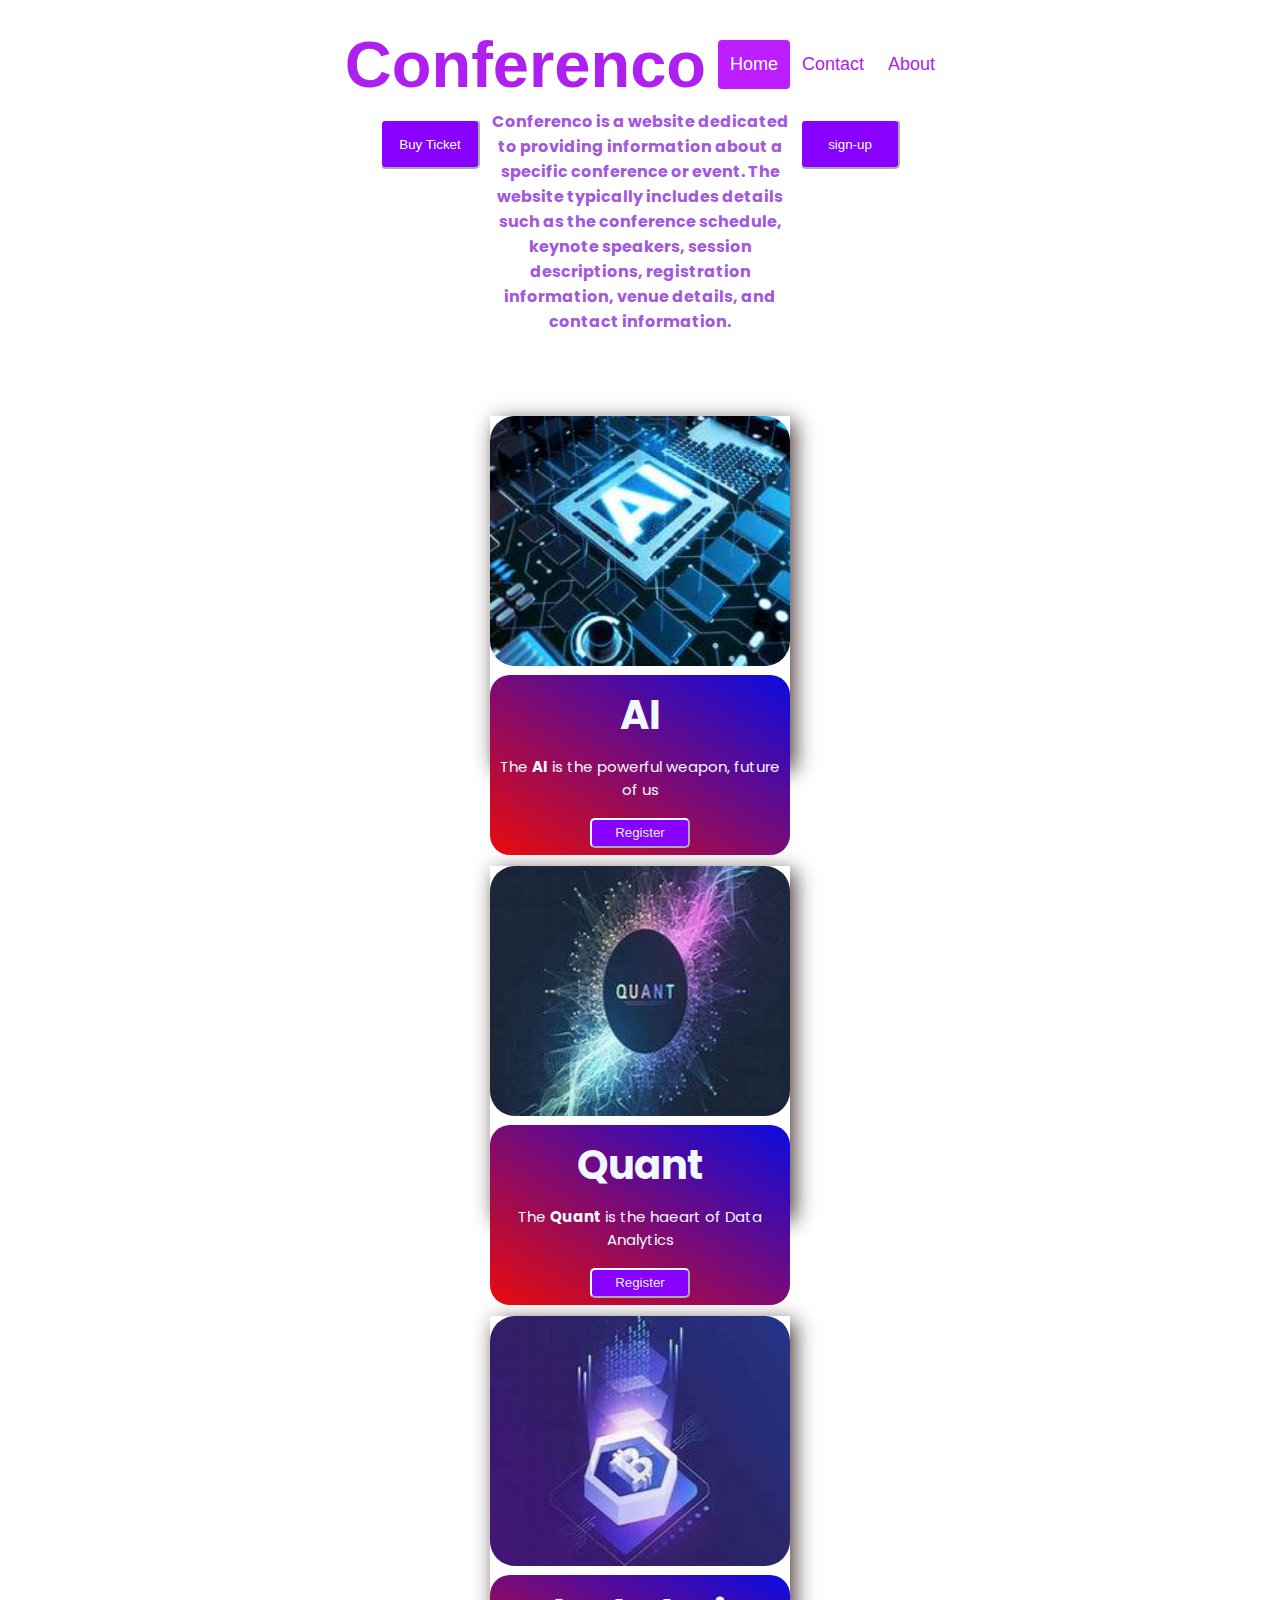
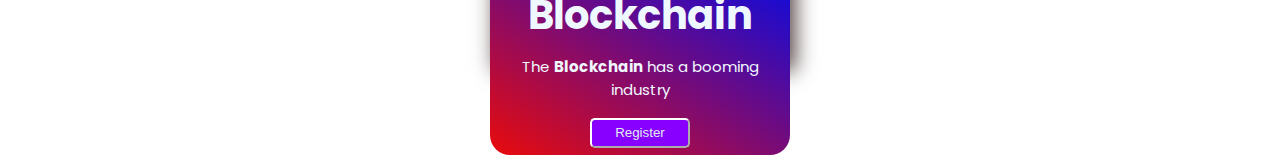
<file: index.html>
<!DOCTYPE html>
<html lang="en">
<head>
    <meta charset="UTF-8">
    <meta http-equiv="X-UA-Compatible" content="IE=edge">
    <meta name="viewport" content="width=device-width, initial-scale=1.0">
    <title>Document</title>
    <link rel="stylesheet" href="style.css">
</head>
<body>
    <div class="header">
        <a href="#default" class="logo">Conferenco</a>
        <div class="header-right">
          <a class="active" href="index.html">Home</a>
          <a href="contactUs.html">Contact</a>
          <a href="aboutUs.html">About
            </a>
        </div>
      </div>

    <div class="vp">
        <button class="hp"id="ticket">Buy Ticket</button>
       <h5>Conferenco is a website dedicated to providing information about a specific conference or event. The website typically includes details such as the conference schedule, keynote speakers, session descriptions, registration information, venue details, and contact information.</h5>
        <form action="signUp.html">
       <button class="hp">sign-up</button>
       </form>
    </div>

    </div>
    <div class="MiddleBigBox">
    <div class="box">
            <div class="container">
        <div class="card">
            <img src="aiimagefinal200200.jpg" alt="">
            <div class="intro">
                <h1>AI</h1>
                <p>The <span>AI</span> is the powerful weapon, future of us</p>
                <form action="AI.html">
                <button>Register</button>
                </form>
            </div>
            </div> 
            <div class="card" >
                <img src="Quantimage200200.jpg" alt="">
                <div class="intro">
                   <h1>Quant</h1>
                   <p>The <span>Quant</span> is the haeart of Data Analytics</p>
                   <form action="Quant.html">
                   <button>Register</button>
                   </form>
            </div>
            </div>
        
            <div class="card">
                <img src="blockchainphoto200200.jpg" alt="">
                <div class="intro">
                   <h1>Blockchain</h1>
                   <p>The <span>Blockchain</span> has a booming industry</p>
                   <form action="Blockchain.html">
                   <button>Register</button>
                   </form>
            </div>     
            </div>
        </div>
    </div>
</div>
    <script src="Tiicket.js"></script>
</body>
</html>
</file>
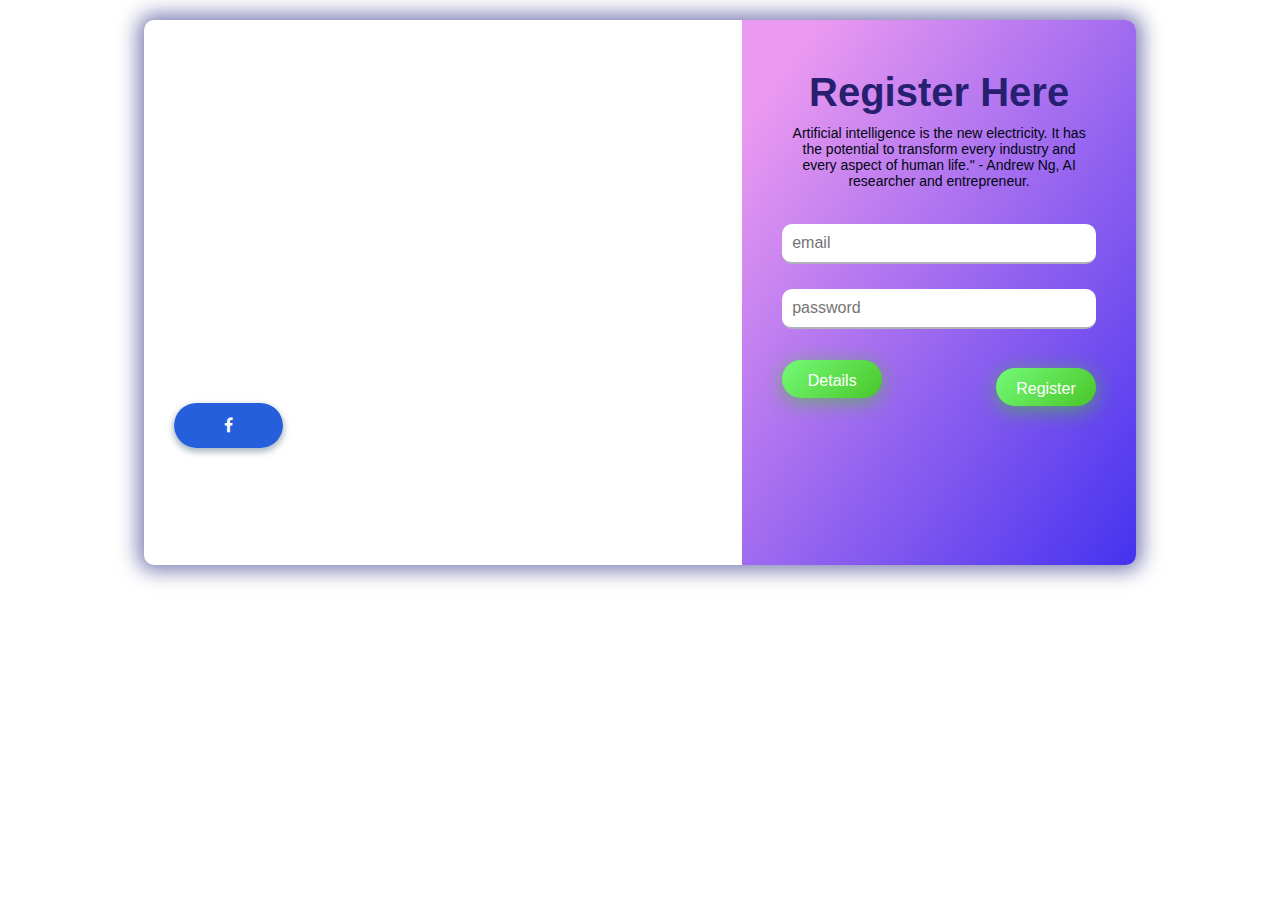
<file: AI.html>
<!DOCTYPE html>
<html lang="en" >
<head>
  <meta charset="UTF-8">
  <title>Login Page of Blockchain Conference schedule</title>
  <link href="AI.css" rel="stylesheet">


<link href="https://maxcdn.bootstrapcdn.com/font-awesome/4.7.0/css/font-awesome.min.css" rel="stylesheet" integrity="sha384-wvfXpqpZZVQGK6TAh5PVlGOfQNHSoD2xbE+QkPxCAFlNEevoEH3Sl0sibVcOQVnN" crossorigin="anonymous"><link rel="stylesheet" href="./style.css">

</head>
<body>
<!-- partial:index.partial.html -->
<div class="box-form">
	<div class="left">
		<div class="overlay">
		<h1>Welcome To Artificial Intelligence Conference</h1>
		<p></p>
		<span class="ab">
			<a href="#"><i class="fa 
				fa-facebook" aria-hidden="true"></i></a>
			
			<h2 class="heading">Conference Timing<h2 class="timing" >4:45:00PM(IST)</h2></h2>
		<h3>Speaker: Srinjoy Das</h3>
		<h3>Platform: Google Meet</h3>
		</span>
		</div>
	</div>

		<div class="right">
		<h1>Register Here</h1>
		<p>Artificial intelligence is the new electricity. It has the potential to transform every industry and every aspect of human life." - Andrew Ng, AI researcher and entrepreneur.</p>
		<div class="inputs">
			<input type="text" placeholder="email" id="user">
			<br>
			<input type="password" placeholder="password" id="pass">
		</div>
			
			<br><br>
			
		<div class="remember-me--forget-password">
				<!-- Angular -->
		<form action="AIFAQ.html"><button id="details">
			Details
		</button>
		</form>
		</div>	
			<button class="login" id="loginbtn">Register</button>
	</div>
	
</div>
<!-- partial -->
<div class="container" id="error">

</div>
  <script src="AI.js"></script>
</body>
</html>
</file>
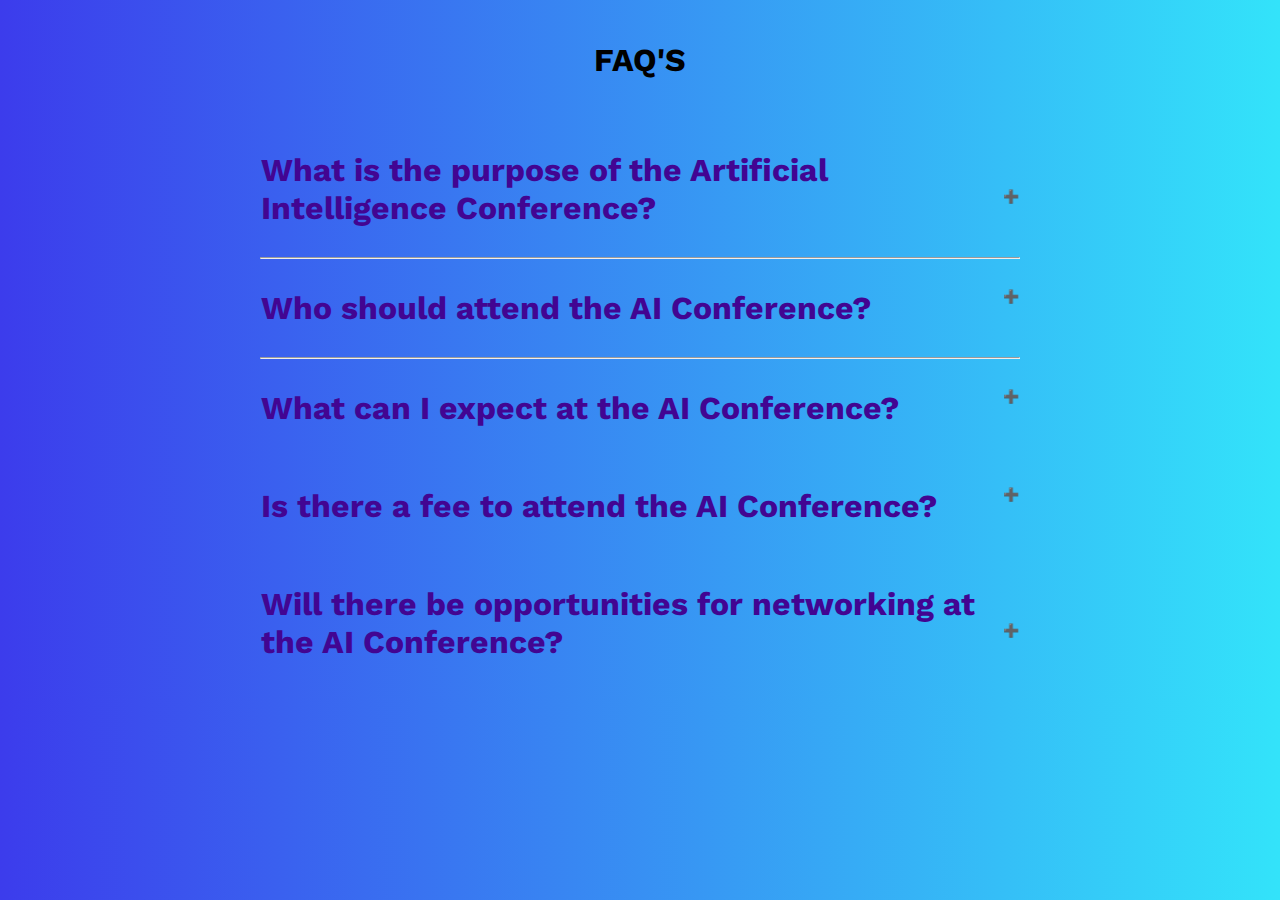
<file: AIFAQ.html>
<!DOCTYPE html>
<html lang="en">

<head>
    <meta charset="UTF-8">
    <meta http-equiv="X-UA-Compatible" content="IE=edge">
    <meta name="viewport" content="width=device-width, initial-scale=1.0">
    <title>FAQ PAGE</title>
    <link href="https://fonts.googleapis.com/css2?family=Work+Sans&display=swap" rel="stylesheet">
    <link rel="stylesheet" href="AIFAQ.css">

</head>

<body>
    <main>
        <h1 class="faq-heading">FAQ'S</h1>
        <section class="faq-container">
            <div class="faq-one">

                <!-- faq question -->
                <h1 class="faq-page">What is the purpose of the Artificial Intelligence Conference?</h1>

                <!-- faq answer -->
                <div class="faq-body">
                    <p>The AI Conference aims to bring together industry professionals, AI/ML enthusiasts, researchers, and policymakers to exchange knowledge, share insights, and discuss the latest advancements, challenges, and opportunities in the field of AI and its applications.</p>
                </div>
            </div>
            <hr class="hr-line">

            <div class="faq-two">

                <!-- faq question -->
                <h1 class="faq-page">Who should attend the AI Conference?</h1>

                <!-- faq answer -->

                <div class="faq-body">
                    <p>The AI Conference is open to anyone interested in Artificial Intelligence and Machine Learning, including but not limited to: AI developers, entrepreneurs, investors, policymakers, researchers, academics, and professionals from various industries such as finance, healthcare, supply chain, gaming, and more.</p>
                </div>
            </div>
            <hr class="hr-line">


            <div class="faq-three">

                <!-- faq question -->
<h1 class="faq-page">What can I expect at the AI Conference?</h1>

                <!-- faq answer -->
                <div class="faq-body">
                    <p>The AI Conference will feature keynote speeches, panel discussions, technical workshops, paper presentations, networking opportunities, and an exhibition area showcasing innovative blockchain projects and products. You can expect to learn from industry experts, engage in discussions, network with peers, and gain insights into the latest trends and developments in the AI space.</p>
                </div>
            </div>
            <div class="faq-three">

                <!-- faq question -->
<h1 class="faq-page">Is there a fee to attend the AI Conference?</h1>

                <!-- faq answer -->
                <div class="faq-body">
                    <p>Yes, there is usually a registration fee to attend thE Conference, which covers the cost of organizing the event, including venue, logistics, speakers, and other arrangements. The exact fee and payment details will be available on our official website.</p>
                </div>
            </div>
            <div class="faq-three">

                <!-- faq question -->
<h1 class="faq-page">Will there be opportunities for networking at the AI Conference?</h1>

                <!-- faq answer -->
                <div class="faq-body">
                    <p>Yes, the Conference will provide ample opportunities for networking with fellow attendees, speakers, and industry experts. There will be networking sessions, coffee breaks, and social events during the conference to facilitate meaningful connections and collaborations.</p>
                </div>
            </div>
        </section>
    </main>
    <script src="AIFAQ.js"></script>
</body>


</html>
</file>
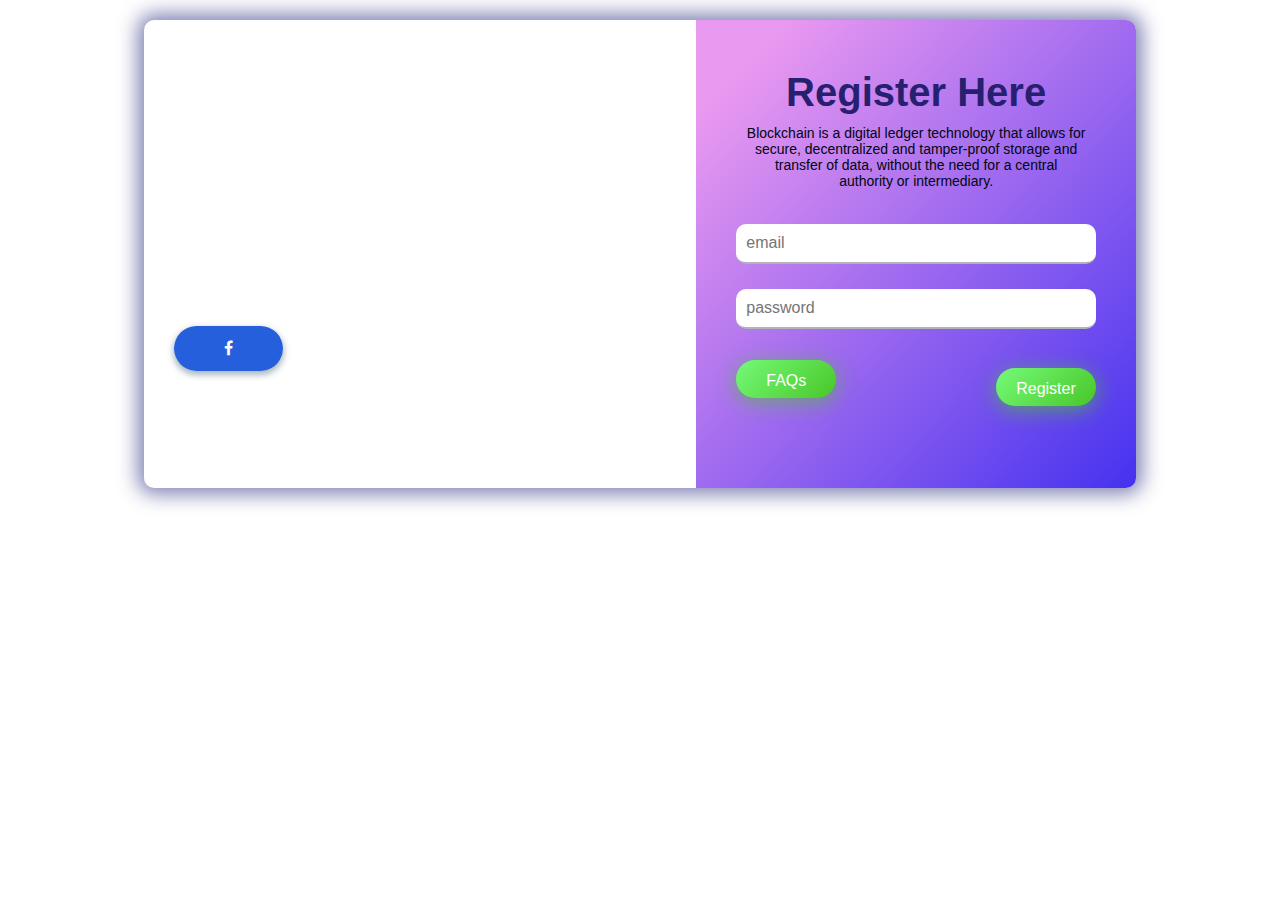
<file: Blockchain.html>
<!DOCTYPE html>
<html lang="en" >
<head>
  <meta charset="UTF-8">
  <title>Login Page of Blockchain Conference schedule</title>
  <link href="Blockchainstyle.css" rel="stylesheet">


<link href="https://maxcdn.bootstrapcdn.com/font-awesome/4.7.0/css/font-awesome.min.css" rel="stylesheet" integrity="sha384-wvfXpqpZZVQGK6TAh5PVlGOfQNHSoD2xbE+QkPxCAFlNEevoEH3Sl0sibVcOQVnN" crossorigin="anonymous"><link rel="stylesheet" href="./style.css">

</head>
<body>
<!-- partial:index.partial.html -->
<div class="box-form">
	<div class="left">
		<div class="overlay">
		<h1>Welcome To Blockchain Conference</h1>
		<p></p>
		<span class="ab">
			<a href="#"><i class="fa 
				fa-facebook" aria-hidden="true"></i></a>
			
			<h2 class="heading">Conference Timing<h2 class="timing" >11:45:00PM(IST)</h2></h2>
		<h3>Speaker: Abhranil Mondal</h3>
		<h3>Platform: Google Meet</h3>
		</span>
		</div>
	</div>

		<div class="right">
		<h1>Register Here</h1>
		<p>Blockchain is a digital ledger technology that allows for secure, decentralized and tamper-proof storage and transfer of data, without the need for a central authority or intermediary.</p>
		<div class="inputs">
			<input type="text" placeholder="email" id="user">
			<br>
			<input type="password" placeholder="password" id="pass">
		</div>
			
			<br><br>
			
		<div class="remember-me--forget-password">
				<!-- Angular -->
		<form action="FAQ.html"><button id="details">
			FAQs
		</button>
		</form>
		</div>	
			<button class="login" id="loginbtn">Register</button>
	</div>
	
</div>
<!-- partial -->
<div class="container" id="error">

</div>
  <script src="BlockChain.js"></script>
</body>
</html>
</file>
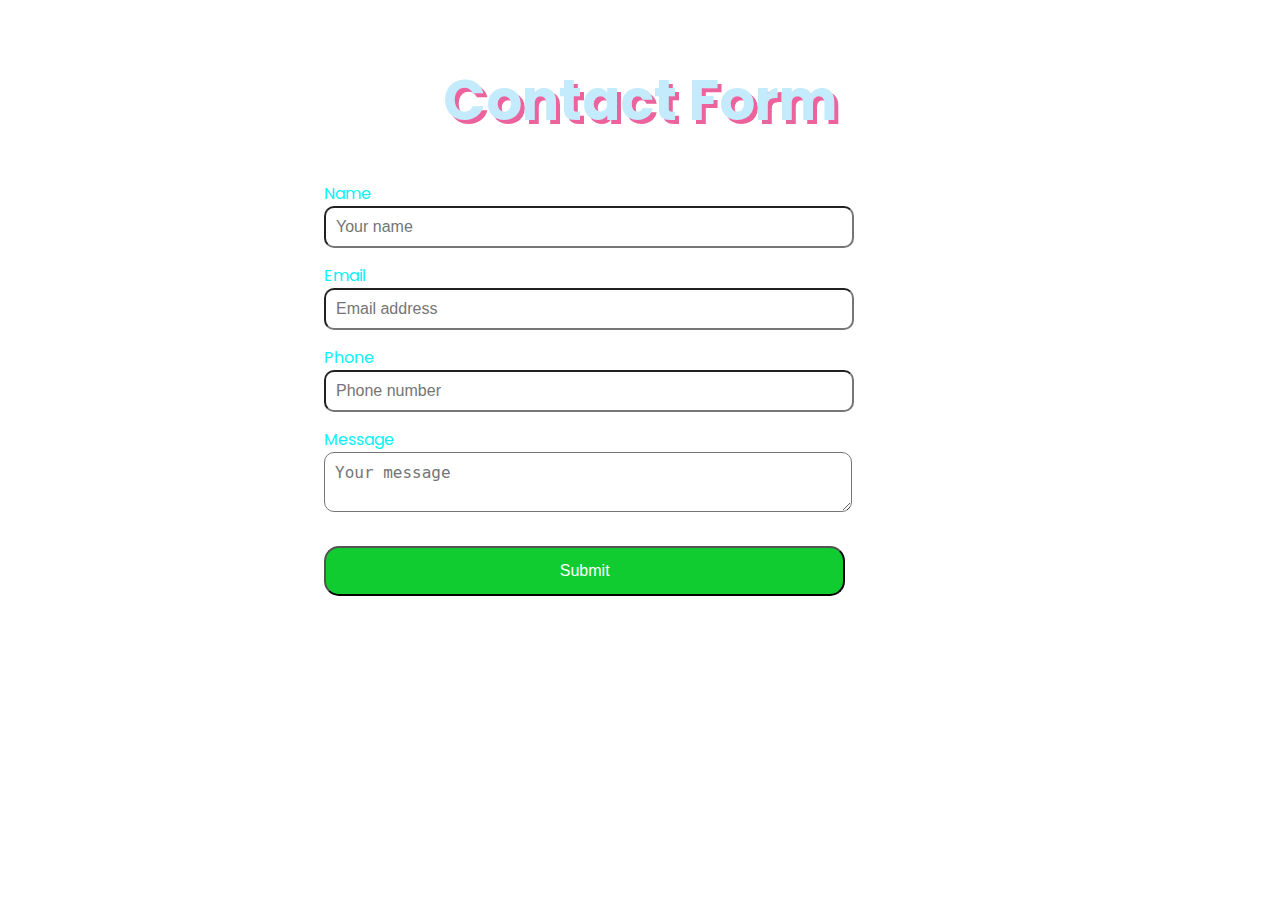
<file: contactUs.html>
<!DOCTYPE html>
<html lang="en">
<head>
    <meta charset="UTF-8">
    <meta http-equiv="X-UA-Compatible" content="IE=edge">
    <meta name="viewport" content="width=device-width, initial-scale=1.0">
    <title>Contact Us</title>
    <link rel="stylesheet" href="contactUs.css">
</head>
<body>
    <div class="form-container">
    <h1>Contact Form</h1>
    <form name="contactForm" method="post" onsubmit = "return validate()" action="#">
      <label for="name" class="form_label"> Name</label>
      <input type="text" id="name" name="name" placeholder="Your name" class="form_field">
      <span class="errors"></span>
      <label for="email" class="form_label"> Email</label>
      <input type="text" placeholder="Email address" id="email" name="email" class="form_field">
      <span class="errors"></span>
      <label for="phone" class="form_label"> Phone</label>
      <input type="text" placeholder="Phone number" id="phone" name="phone" class="form_field">
      <span class="errors"></span>  
      <label for="subject"class="form_label"> Message</label>
      <textarea placeholder="Your message"name="subject" id="subject"class="form_field"></textarea>
      <span class="errors"></span>
      <button type="submit" value="Submit" onclick="show()">Submit</button>
    </form>
  </div>
  <script src="contactus.js"></script>
  </body>
  </html>
</file>
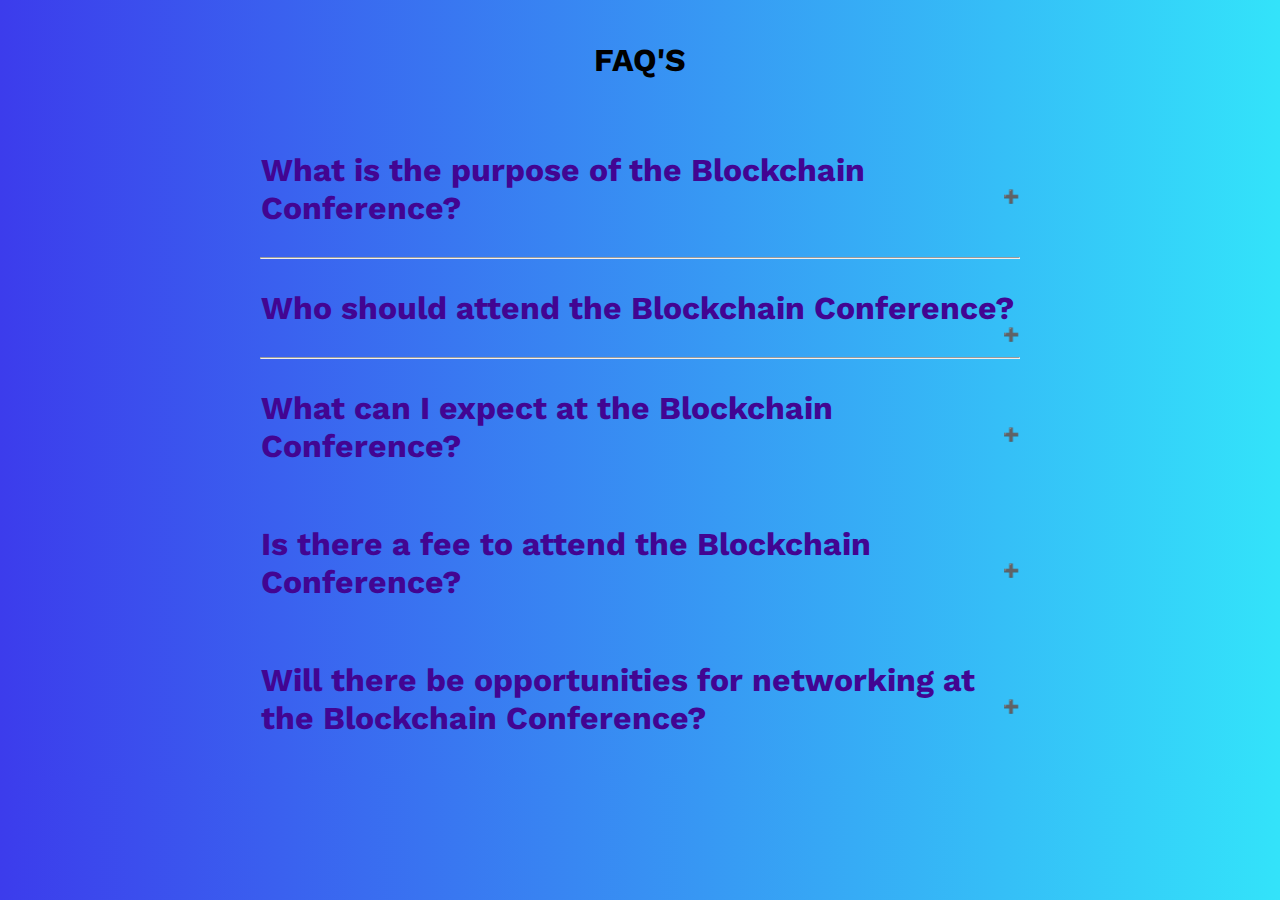
<file: FAQ.html>
<!DOCTYPE html>
<html lang="en">

<head>
    <meta charset="UTF-8">
    <meta http-equiv="X-UA-Compatible" content="IE=edge">
    <meta name="viewport" content="width=device-width, initial-scale=1.0">
    <title>FAQ PAGE</title>
    <link href="https://fonts.googleapis.com/css2?family=Work+Sans&display=swap" rel="stylesheet">
    <link rel="stylesheet" href="FAQ.css">

</head>

<body>
    <main>

        <h1 class="faq-heading">FAQ'S</h1>
        <section class="faq-container">
            <div class="faq-one">

                <!-- faq question -->
                <h1 class="faq-page">What is the purpose of the Blockchain Conference?</h1>

                <!-- faq answer -->
                <div class="faq-body">
                    <p>The Blockchain Conference aims to bring together industry professionals, blockchain enthusiasts, researchers, and policymakers to exchange knowledge, share insights, and discuss the latest advancements, challenges, and opportunities in the field of blockchain technology and its applications.</p>
                </div>
            </div>
            <hr class="hr-line">

            <div class="faq-two">

                <!-- faq question -->
                <h1 class="faq-page">Who should attend the Blockchain Conference?</h1>

                <!-- faq answer -->

                <div class="faq-body">
                    <p>The Blockchain Conference is open to anyone interested in blockchain technology, including but not limited to: blockchain developers, entrepreneurs, investors, policymakers, researchers, academics, and professionals from various industries such as finance, healthcare, supply chain, gaming, and more.</p>
                </div>
            </div>
            <hr class="hr-line">


            <div class="faq-three">

                <!-- faq question -->
<h1 class="faq-page">What can I expect at the Blockchain Conference?</h1>

                <!-- faq answer -->
                <div class="faq-body">
                    <p>The Blockchain Conference will feature keynote speeches, panel discussions, technical workshops, paper presentations, networking opportunities, and an exhibition area showcasing innovative blockchain projects and products. You can expect to learn from industry experts, engage in discussions, network with peers, and gain insights into the latest trends and developments in the blockchain space.</p>
                </div>
            </div>
            <div class="faq-three">

                <!-- faq question -->
<h1 class="faq-page">Is there a fee to attend the Blockchain Conference?</h1>

                <!-- faq answer -->
                <div class="faq-body">
                    <p>Yes, there is usually a registration fee to attend the Blockchain Conference, which covers the cost of organizing the event, including venue, logistics, speakers, and other arrangements. The exact fee and payment details will be available on our official website.</p>
                </div>
            </div>
            <div class="faq-three">

                <!-- faq question -->
<h1 class="faq-page">Will there be opportunities for networking at the Blockchain Conference?</h1>

                <!-- faq answer -->
                <div class="faq-body">
                    <p>Yes, the Blockchain Conference will provide ample opportunities for networking with fellow attendees, speakers, and industry experts. There will be networking sessions, coffee breaks, and social events during the conference to facilitate meaningful connections and collaborations.</p>
                </div>
            </div>
        </section>
    </main>
    <script src="FAQ.js"></script>
</body>


</html>
</file>
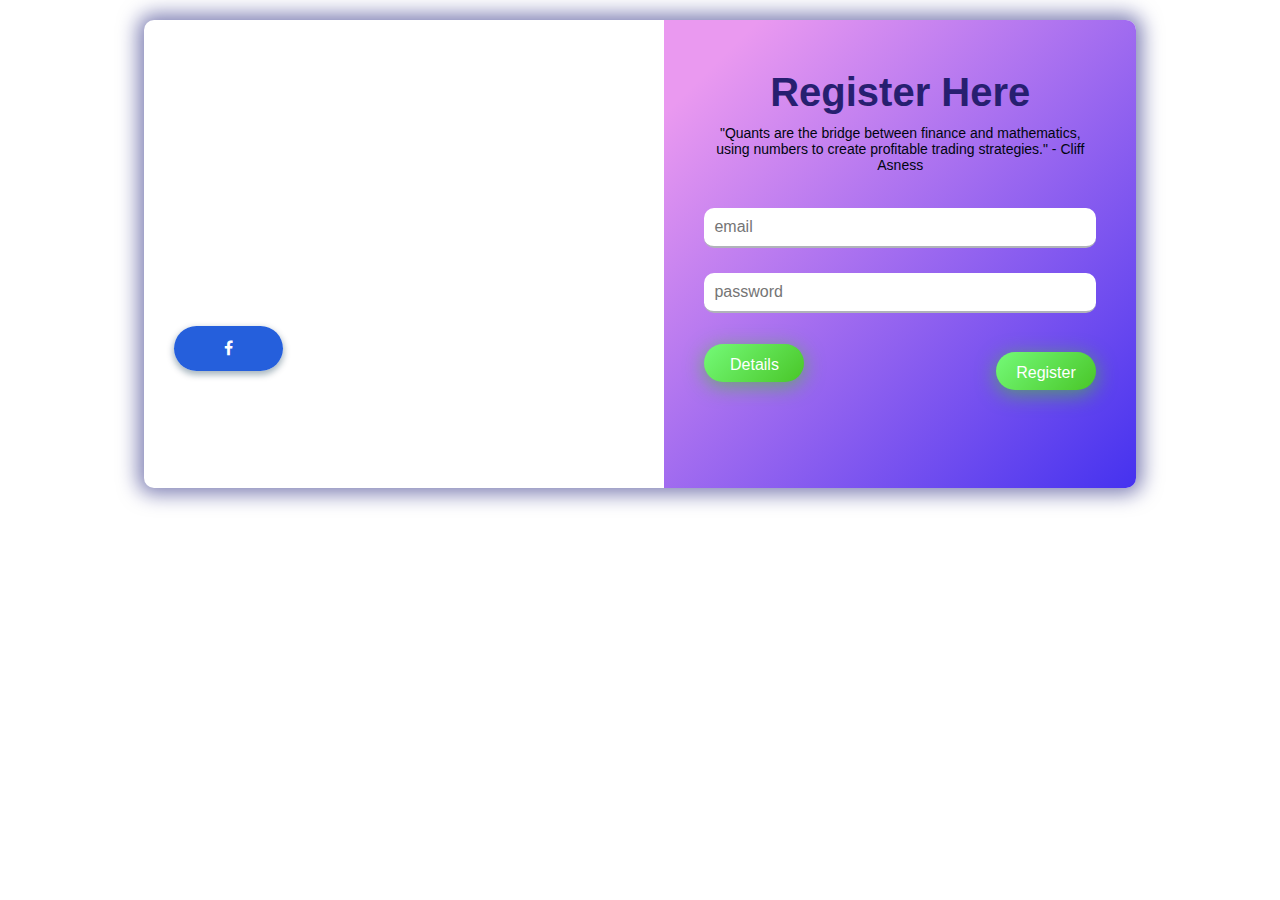
<file: Quant.html>
<!DOCTYPE html>
<html lang="en" >
<head>
  <meta charset="UTF-8">
  <title>Login Page of Blockchain Conference schedule</title>
  <link href="Quant.css" rel="stylesheet">


<link href="https://maxcdn.bootstrapcdn.com/font-awesome/4.7.0/css/font-awesome.min.css" rel="stylesheet" integrity="sha384-wvfXpqpZZVQGK6TAh5PVlGOfQNHSoD2xbE+QkPxCAFlNEevoEH3Sl0sibVcOQVnN" crossorigin="anonymous"><link rel="stylesheet" href="./style.css">

</head>
<body>
<!-- partial:index.partial.html -->
<div class="box-form">
	<div class="left">
		<div class="overlay">
		<h1>Welcome To Quant Conference</h1>
		<p></p>
		<span class="ab">
			<a href="#"><i class="fa 
				fa-facebook" aria-hidden="true"></i></a>
			
			<h2 class="heading">Conference Timing<h2 class="timing" >7:45:00PM(IST)</h2></h2>
		<h3>Speaker: Andrew Watson</h3>
		<h3>Platform: Google Meet</h3>
		</span>
		</div>
	</div>

		<div class="right">
		<h1>Register Here</h1>
		<p>"Quants are the bridge between finance and mathematics, using numbers to create profitable trading strategies." - Cliff Asness</p>
		<div class="inputs">
			<input type="text" placeholder="email" id="user">
			<br>
			<input type="password" placeholder="password" id="pass">
		</div>
			
			<br><br>
			
		<div class="remember-me--forget-password">
				<!-- Angular -->
		<form action="QuantFAQ.html"><button id="details">
			Details
		</button>
		</form>
		</div>	
			<button class="login" id="loginbtn">Register</button>
	</div>
	
</div>
<!-- partial -->
<div class="container" id="error">

</div>
  <script src="Quant.js"></script>
</body>
</html>
</file>
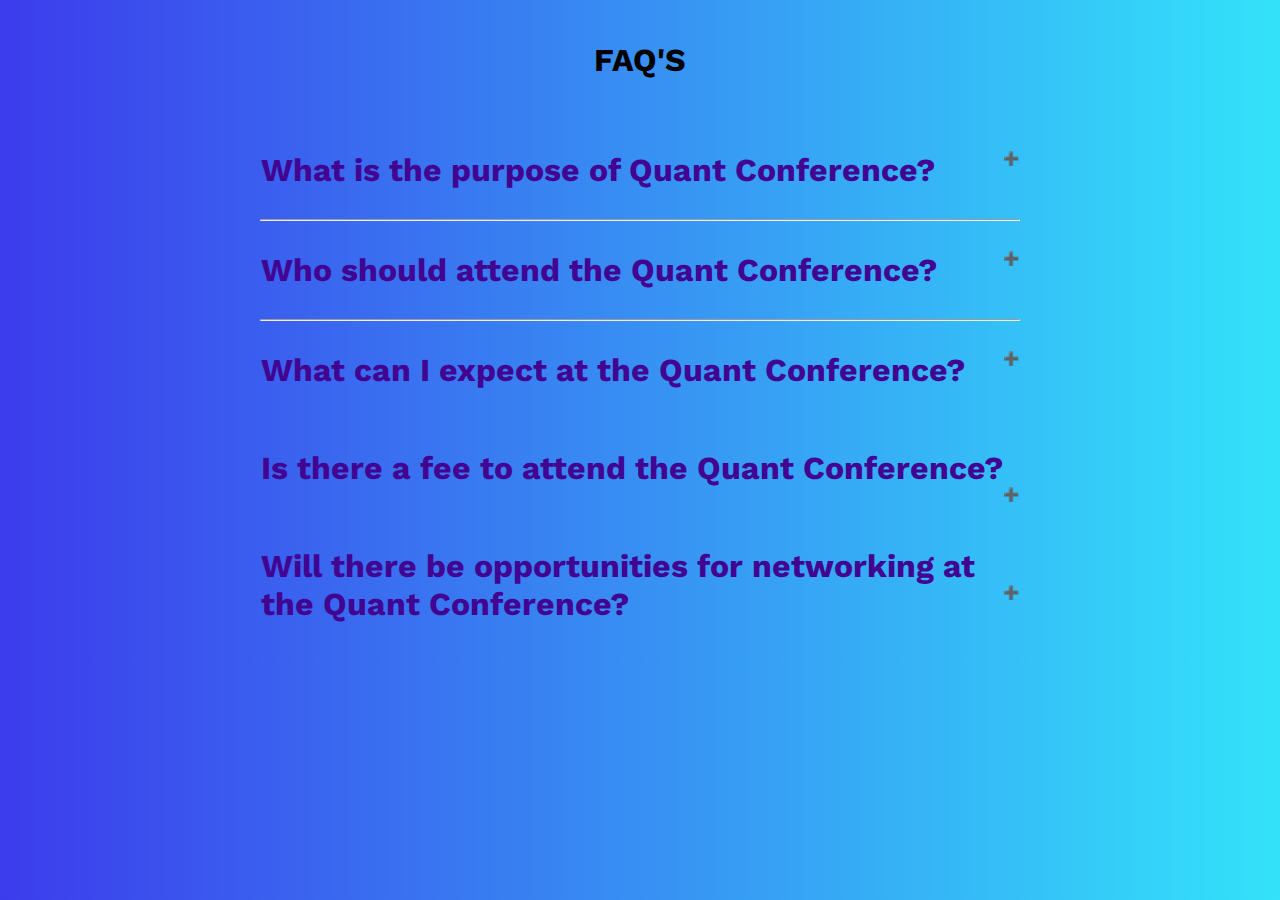
<file: QuantFAQ.html>
<!DOCTYPE html>
<html lang="en">

<head>
    <meta charset="UTF-8">
    <meta http-equiv="X-UA-Compatible" content="IE=edge">
    <meta name="viewport" content="width=device-width, initial-scale=1.0">
    <title>FAQ PAGE</title>
    <link href="https://fonts.googleapis.com/css2?family=Work+Sans&display=swap" rel="stylesheet">
    <link rel="stylesheet" href="QuantFAQ.css">

</head>

<body>
    <main>
        <h1 class="faq-heading">FAQ'S</h1>
        <section class="faq-container">
            <div class="faq-one">

                <!-- faq question -->
                <h1 class="faq-page">What is the purpose of Quant Conference?</h1>

                <!-- faq answer -->
                <div class="faq-body">
                    <p>The Quant Conference aims to bring together industry professionals, Quant enthusiasts, researchers, and policymakers to exchange knowledge, share insights, and discuss the latest advancements, challenges, and opportunities in the field of Quant and its applications.</p>
                </div>
            </div>
            <hr class="hr-line">

            <div class="faq-two">

                <!-- faq question -->
                <h1 class="faq-page">Who should attend the Quant Conference?</h1>

                <!-- faq answer -->

                <div class="faq-body">
                    <p>The Quant Conference is open to anyone interested in mathematical finance, including but not limited to: AI developers, entrepreneurs, investors, policymakers, researchers, academics, and professionals from various industries such as finance, healthcare, supply chain, gaming, and more.</p>
                </div>
            </div>
            <hr class="hr-line">


            <div class="faq-three">

                <!-- faq question -->
<h1 class="faq-page">What can I expect at the Quant Conference?</h1>

                <!-- faq answer -->
                <div class="faq-body">
                    <p>The Quant Conference will feature keynote speeches, panel discussions, technical workshops, paper presentations, networking opportunities, and an exhibition area showcasing innovative Quant projects and products. You can expect to learn from industry experts, engage in discussions, network with peers, and gain insights into the latest trends and developments in the space of financial mathematics.</p>
                </div>
            </div>
            <div class="faq-three">

                <!-- faq question -->
<h1 class="faq-page">Is there a fee to attend the Quant Conference?</h1>

                <!-- faq answer -->
                <div class="faq-body">
                    <p>Yes, there is usually a registration fee to attend the Conference, which covers the cost of organizing the event, including venue, logistics, speakers, and other arrangements. The exact fee and payment details will be available on our official website.</p>
                </div>
            </div>
            <div class="faq-three">

                <!-- faq question -->
<h1 class="faq-page">Will there be opportunities for networking at the Quant Conference?</h1>

                <!-- faq answer -->
                <div class="faq-body">
                    <p>Yes, the Conference will provide ample opportunities for networking with fellow attendees, speakers, and industry experts. There will be networking sessions, coffee breaks, and social events during the conference to facilitate meaningful connections and collaborations.</p>
                </div>
            </div>
        </section>
    </main>
    <script src="QuantFAQ.js"></script>
</body>


</html>
</file>
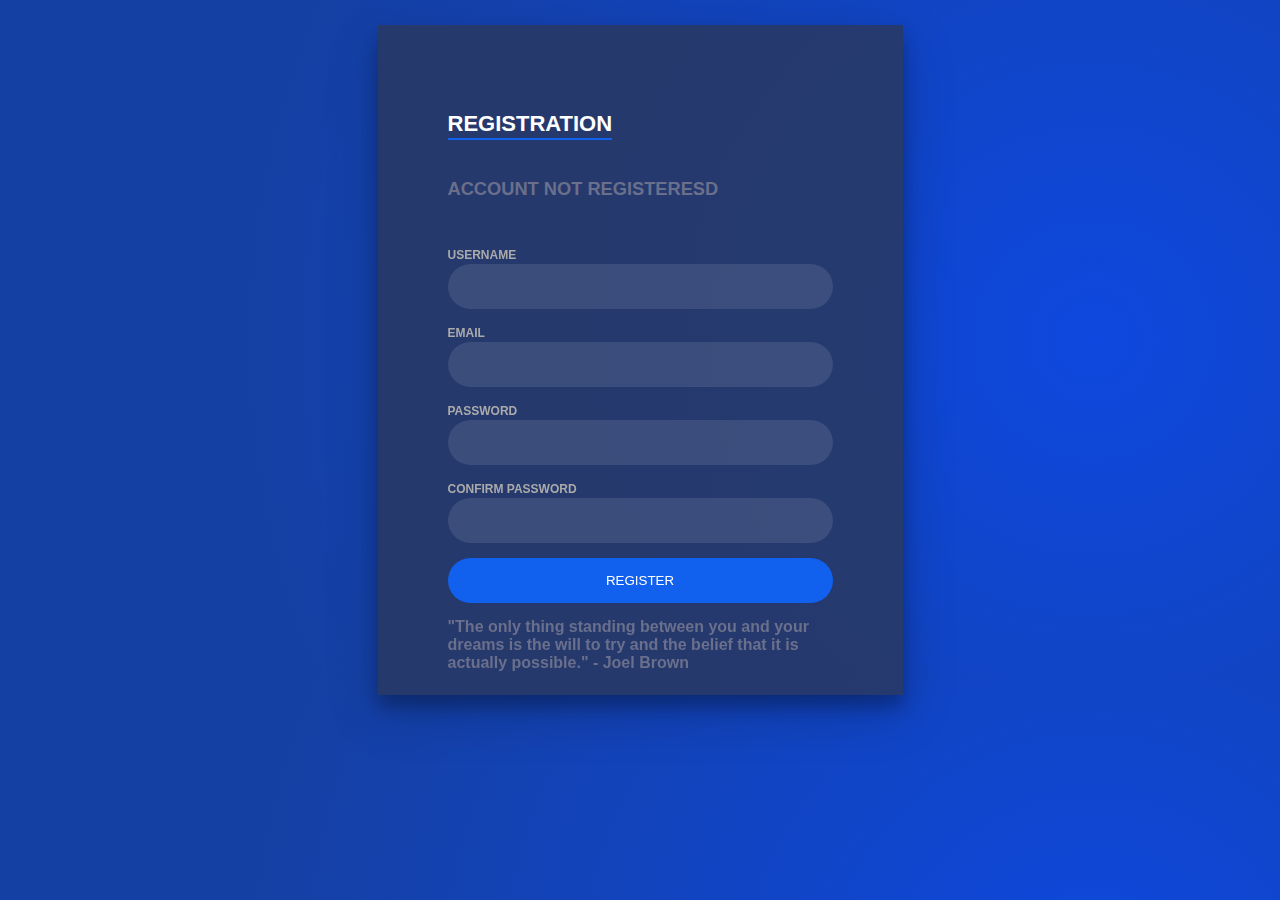
<file: signUp.html>
<!DOCTYPE html>
<html lang="en">
<head>
    <meta charset="UTF-8">
    <meta http-equiv="X-UA-Compatible" content="IE=edge">
    <meta name="viewport" content="width=device-width, initial-scale=1.0">
    <link rel="stylesheet" href="signUpCSS.css">
    <title>Document</title>
</head>
<body>
    <div class="login-wrap">
        <div class="login-html">
            <input id="tab-1" type="radio" name="tab" class="sign-in" checked><label for="tab-1" class="tab">Registration</label>
            <input id="tab-2" type="radio" name="tab" class="sign-up"><label for="tab-2" class="tab">
                <div class="container" id="showpage">
                    <h5>Account not registeresd</h5>
                </div>
            </label>
            <div class="login-form">
                <div class="sign-in-htm">
                    <div class="group">
                        <label for="user" class="label">Username</label>
                        <input id="user" type="text" class="input">
                    </div>
                    <div class="group">
                        <label for="user" class="label">Email</label>
                        <input id="userEmail" type="email" class="input">
                    </div>
                    <div class="group">
                        <label for="pass" class="label">Password</label>
                        <input id="pass" type="password" class="input" data-type="password">
                    </div>
                    <div class="group">
                        <label for="pass" class="label">Confirm Password</label>
                        <input id="confirmPass" type="password" class="input" data-type="password">
                    </div>
                    <div class="group">
                        <button class="button" id="getVal">Register</button>
                    </div>
                <!-- <div class="sign-up-htm">
                    <div class="group">
                        <label for="user" class="label">Username</label>
                        <input id="user" type="text" class="input">
                    </div>
                    <div class="group">
                        <label for="pass" class="label">Password</label>
                        <input id="pass" type="password" class="input" data-type="password">
                    </div>
                    <div class="group">
                        <label for="pass" class="label">Repeat Password</label>
                        <input id="pass" type="password" class="input" data-type="password">
                    </div>
                    <div class="group">
                        <label for="pass" class="label">Email Address</label>
                        <input id="pass" type="text" class="input">
                    </div>
                    <div class="group">
                        <input type="submit" class="button" value="Sign Up">
                    </div>
                    <div class="hr"></div>
                    <div class="foot-lnk">
                        <label for="tab-1">Already Member?</a>
                    </div>
                </div> -->
                <div class="container" id="quotes">
                    "The only thing standing between you and your dreams is the will to try and the belief that it is actually possible." - Joel Brown
                </div>
            </div>
        </div>
    </div>
    <script src="signUpjS.js"></script>
</body>
</html>
</file>
<file: style.css>
@import url('https://fonts.googleapis.com/css2?family=Poppins:wght@400;700&display=swap');

*{
    margin: 0;
    padding: 0;
    box-sizing: border-box;
}

body { 
    margin: 0;
    font-family: Arial, Helvetica, sans-serif;
  }
  
  .header {
    overflow: hidden;
    padding: 20px 10px;
  }
  
  .header a {
    float: left;
    color: rgb(174, 32, 240);
    text-align: center;
    padding: 12px;
    text-decoration: none;
    font-size: 18px; 
    line-height: 25px;
    border-radius: 4px;
  }
  
  .header a.logo {
    font-size: 65px;
    font-weight: bold;
  }
  
  .header a:hover {
    background-color: #ddd;
    color: black;
  }
  
  .header a.active {
    background-color: rgb(188, 30, 255);
    color: white;
  }
  
  .header-right {
    float: right;
  }
  
  @media screen and (max-width: 500px) {
    .header a {
      float: none;
      display: block;
      text-align: left;
    }
    
    .header-right {
      float: none;
    }
  }

.MiddleBigBox{
    display: flex;
}
.box {
    margin: 2rem;
    font-size: 1.5rem;
    text-align: center;
    font-family: "poppins",sans-serif;
    color: rgb(253, 56, 7);
    display: flex;
    justify-content: center;
}

body{
    display: flex;
    margin: 10px;
    padding: 10px;
    justify-content: center;
    align-items: center;
}
@media screen and (min-width:360px) and (max-height: 1500px) and (min-height: 600px){
    body{
        display: flex;
        flex-direction: column;
    }
    .container{
        display: flex;
        flex-direction: column;
    }
}

.left{
    display: flex;
    justify-content: left;
    align-items: left;
}


.container{
    display: flex;
}

.card{
    height: 350px;
    margin: 50px;
    box-shadow: 5px 5px 20px rgb(82, 64, 64);
    overflow: hidden;
}

img{
    height:250px ;
    width: 300px;
    border-radius: 25px;
    transition: .5s;
}

.intro{
    height: 180px;
    width: 300px;
    border-radius: 20px;
    position: absolute;
    background: linear-gradient(to top right, rgb(233, 11, 11),rgb(11, 11, 224));
    color: aliceblue;
    transition: .5s;
}


h1{
    margin: 10px;
    font-size: 40px;
}

@media screen and (max-width: 768px) {
    .container {
    max-width: 100%;
    }
    }

    @media screen and (max-width: 768px) {
        .card {
        height: auto;
        margin: 20px;
        box-shadow: none;
        overflow: hidden;
        }
        
        img {
        height: auto;
        width: 100%;
        border-radius: 5px;
        transition: .5s;
        }
        
        .intro {
        position: relative;
        background: linear-gradient(to top right, rgb(233, 11, 11),rgb(11, 11, 224));
        color: aliceblue;
        transition: .5s;
        }
        }

        @media screen and (max-width: 576px) {
            .container {
            flex-direction: column;
            }
            
            .card {
            margin: 20px 0;
            }
            }
            @media screen and (max-width: 768px) {
                h1 {
                font-size: 30px;
                }
                
                p {
                font-size: 14px;
                }
                }         

p{
    font-size: 15px;
    margin: 10px;
    text-align: center;
}

span{
    font-weight: bold;
}

.card:hover{
    cursor: pointer;
}

.card:hover .intro{
    height: 220px;
    bottom: 240px;
    background: linear-gradient(to top right,rgb(14, 196, 159),rgb(119, 17, 208))
}

.card:hover p{
    opacity: 1;
    visibility: visible;
}

.card:hover img{
    transform: scale(1.1) rotate(-3deg);
}

button{
    width: 100px;
    height: 30px;
    font-family: Verdana, Geneva, Tahoma, sans-serif;
    background-color: rgb(136, 0, 255);
    border-color: white;
    border-radius: 5px;
    color: rgb(225, 237, 240);
}

#confo{
    color: rgb(186, 118, 174);
    font-size: 4rem;
    font-weight: bolder;
    font-family: "poppins",sans-serif;
}

h5{
    font-family: "poppins",sans-serif;
    color: rgb(162, 89, 222);
    text-align: center;
    width: 300px;
    font-size: 1rem;
}

.vp{
    display: flex;
}

.vp button{
    margin: 10px;
}
@media screen and (max-width: 480px){
    h5{
        font-family: "poppins",sans-serif;
        color: rgb(203, 185, 185);
        text-align: center;
        width: 300px;
        font-size: 0.8rem;
    }
    .hp{
        margin: 0;
        color: azure;
 height: 20px;
 width: fit-content;
    }
}
.hp{
 color: azure;
 height: 50px;
}
</file>
<file: AI.css>
@import url('https://fonts.googleapis.com/css2?family=Poppins&display=swap');

/* *{
  box-sizing: border-box;
} */

body {
  /* background-image: linear-gradient(135deg, #FAB2FF 10%, #1904E5 100%); */
  background-size: cover;
  background-repeat: no-repeat;
  background-attachment: fixed;
  font-family: "poppins", sans-serif;
  color: #494747;
}

.box-form {
  margin: 0 auto;
  width: 80%;
  background: #FFFFFF;
  border-radius: 10px;
  overflow: hidden;
  display: flex;
  flex: 1 1 100%;
  align-items: stretch;
  justify-content: space-between;
  box-shadow: 0 0 20px 6px #090b6f85;
}
@media (max-width: 980px) {
  .box-form {
    flex-flow: wrap;
    text-align: center;
    align-content: center;
    align-items: center;
  }
}
.box-form div {
  height: auto;
}
.box-form .left {
  color: #FFFFFF;
  background-size: cover;
  background-repeat: no-repeat;
  background-image: url("https://www.simplilearn.com/ice9/free_resources_article_thumb/Advantages_and_Disadvantages_of_artificial_intelligence.jpg");
  overflow: hidden;
}
.box-form .left .overlay {
  padding: 30px;
  width: 100%;
  height: 100%;
  /* background: #65b0b2ad; */
  overflow: hidden;
  box-sizing: border-box;
}


.box-form .left .overlay h1 {
  font-size: 6vw;
  line-height: 1;
  font-weight: 900;
  margin-top: 40px;
  margin-bottom: 20px;
  color: #ffffff;
}
.box-form .left .overlay span p {
  margin-top: 30px;
  font-weight: 900;
  color: #7d226f;
}
.box-form .left .overlay span a {
  background: #255fdc;
  color: #FFFFFF;
  margin-top: 10px;
  padding: 14px 50px;
  border-radius: 100px;
  /* display: inline-block; */
  box-shadow: 0 3px 6px 1px #042d4657;

}


.box-form .left .overlay span a:last-child {
  background: #1dcaff;
  margin-left: 30px;
}
.box-form .right {
  padding: 40px;
  overflow: hidden;
  background-image: linear-gradient(to bottom right, #ea99f0 10%, #4532ef 100%);
}

.timing{
  text-align: center;
}
.heading{
  text-align: center;
}
@media (max-width: 980px) {
  .box-form .right {
    width: 450px;
  }
}
.box-form .right h5 {
  font-size: 6vmax;
  line-height: 0;
  text-align: center;
  color: #33132e;
}
.box-form .right p {
  font-size: 14px;
  color: #00060f;
}

.box-form .right h1{
  font-weight: bolder;
  font-size: 2.5rem;
  text-align: center;
  color: #271f70;
}

.box-form .right pre{
  font-size: 2rem;
  font-family: "poppins",sans-serif;
  color: #171244;
  text-align: center;
}

.box-form .right .inputs {
  overflow: hidden;
}
.box-form .right input {
  width: 100%;
  padding: 10px;
  margin-top: 25px;
  font-size: 16px;
  border: none;
  outline: none;
  border-bottom: 2px solid #B0B3B9;
  border-radius: 10px;
}
.box-form .right .remember-me--forget-password {
  display: flex;
  justify-content: space-between;
  align-items: center;
  text-align: center;
}
.box-form .right .remember-me--forget-password input {
  margin: 0; 
  margin-right: 7px;
  width: auto;
}
.box-form .right button {
  float: right;
  color: #fff;
  font-size: 16px;
  padding: 12px 15px;
  border-radius: 50px;
  display: inline-block;
  border: 0;
  outline: 0;
  box-shadow: 0px 4px 20px 0px #49c628a6;
  background-image: linear-gradient(135deg, #70F570 10%, #49C628 100%);
}
.right{
  width: 100%;
}

#details{
  position: relative;
  bottom: 5px;
  height: 38px;
}
.login{
  position: relative;
  bottom: 35px;
  height: 38px;
}
</file>
<file: AIFAQ.css>
body{
  font-family: 'Work Sans', sans-serif;
        
  background-image:linear-gradient(to right,rgb(60, 60, 236),#33e3fa);  
  display: none;
}

@media screen and (max-width: 500px) {
  body {
  display: block;
    background-image:linear-gradient(to right,rgb(60, 60, 236),#33e3fa);
  }
}

@media screen and (min-width: 1000px) and (max-width: 2000px) {
  body {
      display: block;
      
    background-image:linear-gradient(to right, rgb(60, 60, 236), #33e3fa);  
  }
}


.faq-heading{
  border-bottom: #777;
  padding: 20px 60px;
  text-align: center;
}
.faq-container{
display: flex;
justify-content: center;
flex-direction: column;

}
.hr-line{
width: 60%;
margin: auto;

}
/* Style the buttons that are used to open and close the faq-page body */
.faq-page {
  /* background-color: #eee; */
  color: #420592;
  cursor: pointer;
  padding: 30px 20px;
  width: 60%;
  border: none;
  outline: none;
  transition: 0.4s;
  margin: auto;

}
.faq-body{
  margin: auto;
  /* text-align: center; */
 width: 50%; 
 padding: auto;
 
}


/* Add a background color to the button if it is clicked on (add the .active class with JS), and when you move the mouse over it (hover) */
.active,
.faq-page:hover {
  background-color: #F9F9F9;
}

/* Style the faq-page panel. Note: hidden by default */
.faq-body {
  padding: 0 18px;
  background-color: white;
  display: none;
  overflow: hidden;
}

.faq-page:after {
  content: '\02795';
  /* Unicode character for "plus" sign (+) */
  font-size: 13px;
  color: #777;
  float: right;
  margin-left: 5px;
}

.active:after {
  content: "\2796";
  /* Unicode character for "minus" sign (-) */
}
</file>
<file: Blockchainstyle.css>
@import url('https://fonts.googleapis.com/css2?family=Poppins&display=swap');@import url('https://fonts.googleapis.com/css2?family=Poppins&display=swap');

/* *{
  box-sizing: border-box;
} */

body {
  /* background-image: linear-gradient(135deg, #FAB2FF 10%, #1904E5 100%); */
  background-size: cover;
  background-repeat: no-repeat;
  background-attachment: fixed;
  font-family: "poppins", sans-serif;
  color: #494747;
}

.box-form {
  margin: 0 auto;
  width: 80%;
  background: #FFFFFF;
  border-radius: 10px;
  overflow: hidden;
  display: flex;
  flex: 1 1 100%;
  align-items: stretch;
  justify-content: space-between;
  box-shadow: 0 0 20px 6px #090b6f85;
}
@media (max-width: 980px) {
  .box-form {
    flex-flow: wrap;
    text-align: center;
    align-content: center;
    align-items: center;
  }
}
.box-form div {
  height: auto;
}
.box-form .left {
  color: #FFFFFF;
  background-size: cover;
  background-repeat: no-repeat;
  background-image: url("https://www.deloittelegal.be/content/dam/assets/lg/Images/promo_images/Secondary/Cryptocurrency.jpg");
  overflow: hidden;
}
.box-form .left .overlay {
  padding: 30px;
  width: 100%;
  height: 100%;
  /* background: #65b0b2ad; */
  overflow: hidden;
  box-sizing: border-box;
}


.box-form .left .overlay h1 {
  font-size: 6vw;
  line-height: 1;
  font-weight: 900;
  margin-top: 40px;
  margin-bottom: 20px;
  color: #ffffff;
}
.box-form .left .overlay span p {
  margin-top: 30px;
  font-weight: 900;
  color: #7d226f;
}
.box-form .left .overlay span a {
  background: #255fdc;
  color: #FFFFFF;
  margin-top: 10px;
  padding: 14px 50px;
  border-radius: 100px;
  /* display: inline-block; */
  box-shadow: 0 3px 6px 1px #042d4657;

}


.box-form .left .overlay span a:last-child {
  background: #1dcaff;
  margin-left: 30px;
}
.box-form .right {
  padding: 40px;
  overflow: hidden;
  background-image: linear-gradient(to bottom right, #ea99f0 10%, #4532ef 100%);
}

.timing{
  text-align: center;
}
.heading{
  text-align: center;
}
@media (max-width: 980px) {
  .box-form .right {
    width: 450px;
  }
}
.box-form .right h5 {
  font-size: 6vmax;
  line-height: 0;
  text-align: center;
  color: #33132e;
}
.box-form .right p {
  font-size: 14px;
  color: #00060f;
}

.box-form .right h1{
  font-weight: bolder;
  font-size: 2.5rem;
  text-align: center;
  color: #271f70;
}

.box-form .right pre{
  font-size: 2rem;
  font-family: "poppins",sans-serif;
  color: #171244;
  text-align: center;
}

.box-form .right .inputs {
  overflow: hidden;
}
.box-form .right input {
  width: 100%;
  padding: 10px;
  margin-top: 25px;
  font-size: 16px;
  border: none;
  outline: none;
  border-bottom: 2px solid #B0B3B9;
  border-radius: 10px;
}
.box-form .right .remember-me--forget-password {
  display: flex;
  justify-content: space-between;
  align-items: center;
  text-align: center;
}
.box-form .right .remember-me--forget-password input {
  margin: 0; 
  margin-right: 7px;
  width: auto;
}
.box-form .right button {
  float: right;
  color: #fff;
  font-size: 16px;
  padding: 12px 15px;
  border-radius: 50px;
  display: inline-block;
  border: 0;
  outline: 0;
  box-shadow: 0px 4px 20px 0px #49c628a6;
  background-image: linear-gradient(135deg, #70F570 10%, #49C628 100%);
}
.right{
  width: 100%;
}

#details{
  position: relative;
  bottom: 5px;
  height: 38px;
}
.login{
  position: relative;
  bottom: 35px;
  height: 38px;
}
</file>
<file: contactUs.css>
@import url('https://fonts.googleapis.com/css2?family=Poppins:wght@400;700&display=swap');
body {
    font-family: sans-serif;
    background-image: url("https://media.istockphoto.com/id/1248378027/vector/vector-seamless-pattern-with-education-back-to-school-icons-doodle-student-dark-background.jpg?s=612x612&w=0&k=20&c=faIgQ0wy5ssG7W-B6GyeFkNEASh9NSraNhNlpe_gbe8=");
  }
  .form-container {
    width: 50%;
    padding: 1%;
    margin: auto;
  }
  label {
    display: block;
    margin-top: 15px;
    font-size: 1rem;
    color: #0cf0f8;
    font-family: "poppins";
  }
  input, textarea {
    width: 80%;
    padding: 10px;
    font-size: 1rem;
    border-radius: 10px;
  }
  button {
    width: 82.5%;
    height: 50px;
    border-radius: 15px;
    color: #fff;
    font-family: 'Gill Sans', 'Gill Sans MT', Calibri, 'Trebuchet MS', sans-serif;
    background: rgb(17, 204, 48);
    line-height: 1rem;
    font-size: 1rem;
    cursor: pointer;
    margin-top: 25px;
    transition: color .4s ease-out, background .4s ease-out;
  }
  button:hover {
    color: rgb(49, 136, 8);
    background: #fff;
    font-weight: bolder;
  }
  .errors {
    display: block;
    color: rgb(243, 240, 240);
    margin-top: 5px;
  }
  .error {
    -webkit-transition: .2s;
    -moz-transition: .2s;
    -ms-transition: .2s;
    -o-transition: .2s;
    transition: .2s;
    box-shadow: 0 0 0px 0 rgb(247, 241, 240);
  }
  h1{
    color: rgb(195, 235, 252);
    text-shadow: 4px 4px #ec629c ;
    text-align: center;
    font-size: 3.5rem;
    font-family: poppins;
  }
  .form__group {
    position: relative;
    padding: 15px 0 0;
    margin-top: 10px;
    width: 50%;
  }
  
  .form__field{
    font-family: poppins;
    width: 100%;
    border: 0;
    border-bottom: 2px solid gray;
    outline: 0;
    font-size: 1.3rem;
    color: white;
    padding : 7px 0;
    background: transparent;
    transition: border-color 0.2s;
  }
    .form__field::placeholder {
      color: transparent;
    }
  
    .form__field::placeholder-shown ~ .form__label {
      font-size: 1.3rem;
      cursor: text;
      top: 20px;
    }
  
  .form__label {
    position: absolute;
    top: 0;
    display: block;
    transition: 0.2s;
    font-size: 1.3rem;
    color: rgb(255, 253, 253);
    font-weight: bolder;
  }
  
  /* .form__field:focus {
     .form__label {
      position: absolute;
      top: 0;
      display: block;
      transition: 0.2s;
      font-size: 1rem;
      color: $primary;
      font-weight:700;    
    }
    padding-bottom: 6px;  
    font-weight: 700;
    border-width: 3px;
    border-image: linear-gradient(to right, $primary,$secondary);
    border-image-slice: 1;
  }
  /* reset input */
  .form__field:invalid{
     box-shadow:none; 
  }
  /* demo */
</file>
<file: FAQ.css>
body{
    font-family: 'Work Sans', sans-serif;
          
    background-image:linear-gradient(to right,rgb(60, 60, 236),#33e3fa);  
    display: none;
}

@media screen and (max-width: 500px) {
    body {
    display: block;
      background-image:linear-gradient(to right,rgb(60, 60, 236),#33e3fa);
    }
  }

  @media screen and (min-width: 1000px) and (max-width: 2000px) {
    body {
        display: block;
        
      background-image:linear-gradient(to right, rgb(60, 60, 236), #33e3fa);  
    }
  }


.faq-heading{
    border-bottom: #777;
    padding: 20px 60px;
    text-align: center;
}
.faq-container{
display: flex;
justify-content: center;
flex-direction: column;

}
.hr-line{
  width: 60%;
  margin: auto;
  
}
/* Style the buttons that are used to open and close the faq-page body */
.faq-page {
    /* background-color: #eee; */
    color: #420592;
    cursor: pointer;
    padding: 30px 20px;
    width: 60%;
    border: none;
    outline: none;
    transition: 0.4s;
    margin: auto;

}
.faq-body{
    margin: auto;
    /* text-align: center; */
   width: 50%; 
   padding: auto;
   
}


/* Add a background color to the button if it is clicked on (add the .active class with JS), and when you move the mouse over it (hover) */
.active,
.faq-page:hover {
    background-color: #F9F9F9;
}

/* Style the faq-page panel. Note: hidden by default */
.faq-body {
    padding: 0 18px;
    background-color: white;
    display: none;
    overflow: hidden;
}

.faq-page:after {
    content: '\02795';
    /* Unicode character for "plus" sign (+) */
    font-size: 13px;
    color: #777;
    float: right;
    margin-left: 5px;
}

.active:after {
    content: "\2796";
    /* Unicode character for "minus" sign (-) */
}
</file>
<file: Quant.css>
@import url('https://fonts.googleapis.com/css2?family=Poppins&display=swap');@import url('https://fonts.googleapis.com/css2?family=Poppins&display=swap');

/* *{
  box-sizing: border-box;
} */

body {
  /* background-image: linear-gradient(135deg, #FAB2FF 10%, #1904E5 100%); */
  background-size: cover;
  background-repeat: no-repeat;
  background-attachment: fixed;
  font-family: "poppins", sans-serif;
  color: #494747;
}

.box-form {
  margin: 0 auto;
  width: 80%;
  background: #FFFFFF;
  border-radius: 10px;
  overflow: hidden;
  display: flex;
  flex: 1 1 100%;
  align-items: stretch;
  justify-content: space-between;
  box-shadow: 0 0 20px 6px #090b6f85;
}
@media (max-width: 980px) {
  .box-form {
    flex-flow: wrap;
    text-align: center;
    align-content: center;
    align-items: center;
  }
}
.box-form div {
  height: auto;
}
.box-form .left {
  color: #FFFFFF;
  background-size: cover;
  background-repeat: no-repeat;
  background-image: url("https://img.freepik.com/free-vector/gradient-stock-market-concept_23-2149166910.jpg");
  overflow: hidden;
}
.box-form .left .overlay {
  padding: 30px;
  width: 100%;
  height: 100%;
  /* background: #65b0b2ad; */
  overflow: hidden;
  box-sizing: border-box;
}


.box-form .left .overlay h1 {
  font-size: 6vw;
  line-height: 1;
  font-weight: 900;
  margin-top: 40px;
  margin-bottom: 20px;
  color: #ffffff;
}
.box-form .left .overlay span p {
  margin-top: 30px;
  font-weight: 900;
  color: #7d226f;
}
.box-form .left .overlay span a {
  background: #255fdc;
  color: #FFFFFF;
  margin-top: 10px;
  padding: 14px 50px;
  border-radius: 100px;
  /* display: inline-block; */
  box-shadow: 0 3px 6px 1px #042d4657;

}


.box-form .left .overlay span a:last-child {
  background: #1dcaff;
  margin-left: 30px;
}
.box-form .right {
  padding: 40px;
  overflow: hidden;
  background-image: linear-gradient(to bottom right, #ea99f0 10%, #4532ef 100%);
}

.timing{
  text-align: center;
}
.heading{
  text-align: center;
}
@media (max-width: 980px) {
  .box-form .right {
    width: 450px;
  }
}
.box-form .right h5 {
  font-size: 6vmax;
  line-height: 0;
  text-align: center;
  color: #33132e;
}
.box-form .right p {
  font-size: 14px;
  color: #00060f;
}

.box-form .right h1{
  font-weight: bolder;
  font-size: 2.5rem;
  text-align: center;
  color: #271f70;
}

.box-form .right pre{
  font-size: 2rem;
  font-family: "poppins",sans-serif;
  color: #171244;
  text-align: center;
}

.box-form .right .inputs {
  overflow: hidden;
}
.box-form .right input {
  width: 100%;
  padding: 10px;
  margin-top: 25px;
  font-size: 16px;
  border: none;
  outline: none;
  border-bottom: 2px solid #B0B3B9;
  border-radius: 10px;
}
.box-form .right .remember-me--forget-password {
  display: flex;
  justify-content: space-between;
  align-items: center;
  text-align: center;
}
.box-form .right .remember-me--forget-password input {
  margin: 0; 
  margin-right: 7px;
  width: auto;
}
.box-form .right button {
  float: right;
  color: #fff;
  font-size: 16px;
  padding: 12px 15px;
  border-radius: 50px;
  display: inline-block;
  border: 0;
  outline: 0;
  box-shadow: 0px 4px 20px 0px #49c628a6;
  background-image: linear-gradient(135deg, #70F570 10%, #49C628 100%);
}
.right{
  width: 100%;
}

#details{
  position: relative;
  bottom: 5px;
  height: 38px;
}
.login{
  position: relative;
  bottom: 35px;
  height: 38px;
}
</file>
<file: QuantFAQ.css>
body{
    font-family: 'Work Sans', sans-serif;
          
    background-image:linear-gradient(to right,rgb(60, 60, 236),#33e3fa);  
    display: none;
}

@media screen and (max-width: 500px) {
    body {
    display: block;
      background-image:linear-gradient(to right,rgb(60, 60, 236),#33e3fa);
    }
  }

  @media screen and (min-width: 1000px) and (max-width: 2000px) {
    body {
        display: block;
        
      background-image:linear-gradient(to right, rgb(60, 60, 236), #33e3fa);  
    }
  }


.faq-heading{
    border-bottom: #777;
    padding: 20px 60px;
    text-align: center;
}
.faq-container{
display: flex;
justify-content: center;
flex-direction: column;

}
.hr-line{
  width: 60%;
  margin: auto;
  
}
/* Style the buttons that are used to open and close the faq-page body */
.faq-page {
    /* background-color: #eee; */
    color: #420592;
    cursor: pointer;
    padding: 30px 20px;
    width: 60%;
    border: none;
    outline: none;
    transition: 0.4s;
    margin: auto;

}
.faq-body{
    margin: auto;
    /* text-align: center; */
   width: 50%; 
   padding: auto;
   
}


/* Add a background color to the button if it is clicked on (add the .active class with JS), and when you move the mouse over it (hover) */
.active,
.faq-page:hover {
    background-color: #F9F9F9;
}

/* Style the faq-page panel. Note: hidden by default */
.faq-body {
    padding: 0 18px;
    background-color: white;
    display: none;
    overflow: hidden;
}

.faq-page:after {
    content: '\02795';
    /* Unicode character for "plus" sign (+) */
    font-size: 13px;
    color: #777;
    float: right;
    margin-left: 5px;
}

.active:after {
    content: "\2796";
    /* Unicode character for "minus" sign (-) */
}
</file>
<file: signUpCSS.css>
body{
	margin:0;
	padding: 0;
	height: 100%;
	color:#6a6f8c;
	font:600 16px/18px 'Open Sans',sans-serif;
	/* background: linear-gradient(to top left,aqua,rgb(121, 121, 229)); */
	background: radial-gradient(circle at 85.4% 50.8%, rgb(14, 72, 222) 0%, rgb(21, 64, 163) 74.2%); 
}
*,:after,:before{box-sizing:border-box}
.clearfix:after,.clearfix:before{content:'';display:table}
.clearfix:after{clear:both;display:block}
a{color:inherit;text-decoration:none}

.login-wrap{
	width:100%;
	margin:auto;
	max-width:525px;
	min-height:670px;
	position:relative;
	top: 25px;
	background:url(https://raw.githubusercontent.com/khadkamhn/day-01-login-form/master/img/bg.jpg) no-repeat center;
	box-shadow:0 12px 15px 0 rgba(0,0,0,.24),0 17px 50px 0 rgba(0,0,0,.19);
}
.login-html{
	width:100%;
	height:100%;
	position:absolute;
	padding:90px 70px 50px 70px;
	background:rgba(40,57,101,.9);
}
.login-html .sign-in-htm,
.login-html .sign-up-htm{
	top:0;
	left:0;
	right:0;
	bottom:0;
	position:absolute;
	transform:rotateY(180deg);
	backface-visibility:hidden;
	transition:all .4s linear;
}
.login-html .sign-in,
.login-html .sign-up,
.login-form .group .check{
	display:none;
}
.login-html .tab,
.login-form .group .label,
.login-form .group .button{
	text-transform:uppercase;
}
.login-html .tab{
	font-size:22px;
	margin-right:15px;
	padding-bottom:5px;
	margin:0 15px 10px 0;
	display:inline-block;
	border-bottom:2px solid transparent;
}
.login-html .sign-in:checked + .tab,
.login-html .sign-up:checked + .tab{
	color:#fff;
	border-color:#1161ee;
}
.login-form{
	min-height:345px;
	position:relative;
	perspective:1000px;
	transform-style:preserve-3d;
}
.login-form .group{
	margin-bottom:15px;
}
.login-form .group .label,
.login-form .group .input,
.login-form .group .button{
	width:100%;
	color:#fff;
	display:block;
}
.login-form .group .input,
.login-form .group .button{
	border:none;
	padding:15px 20px;
	border-radius:25px;
	background:rgba(255,255,255,.1);
}
.login-form .group input[data-type="password"]{
	text-security:circle;
	-webkit-text-security:circle;
}
.login-form .group .label{
	color:#aaa;
	font-size:12px;
}
.login-form .group .button{
	background:#1161ee;
}
.login-form .group label .icon{
	width:15px;
	height:15px;
	border-radius:2px;
	position:relative;
	display:inline-block;
	background:rgba(255,255,255,.1);
}
.login-form .group label .icon:before,
.login-form .group label .icon:after{
	content:'';
	width:10px;
	height:2px;
	background:#fff;
	position:absolute;
	transition:all .2s ease-in-out 0s;
}
.login-form .group label .icon:before{
	left:3px;
	width:5px;
	bottom:6px;
	transform:scale(0) rotate(0);
}
.login-form .group label .icon:after{
	top:6px;
	right:0;
	transform:scale(0) rotate(0);
}
.login-form .group .check:checked + label{
	color:#fff;
}
.login-form .group .check:checked + label .icon{
	background:#1161ee;
}
.login-form .group .check:checked + label .icon:before{
	transform:scale(1) rotate(45deg);
}
.login-form .group .check:checked + label .icon:after{
	transform:scale(1) rotate(-45deg);
}
.login-html .sign-in:checked + .tab + .sign-up + .tab + .login-form .sign-in-htm{
	transform:rotate(0);
}
.login-html .sign-up:checked + .tab + .login-form .sign-up-htm{
	transform:rotate(0);
}

.hr{
	height:2px;
	margin:60px 0 50px 0;
	background:rgba(255,255,255,.2);
}
.foot-lnk{
	text-align:center;
}
</file>
